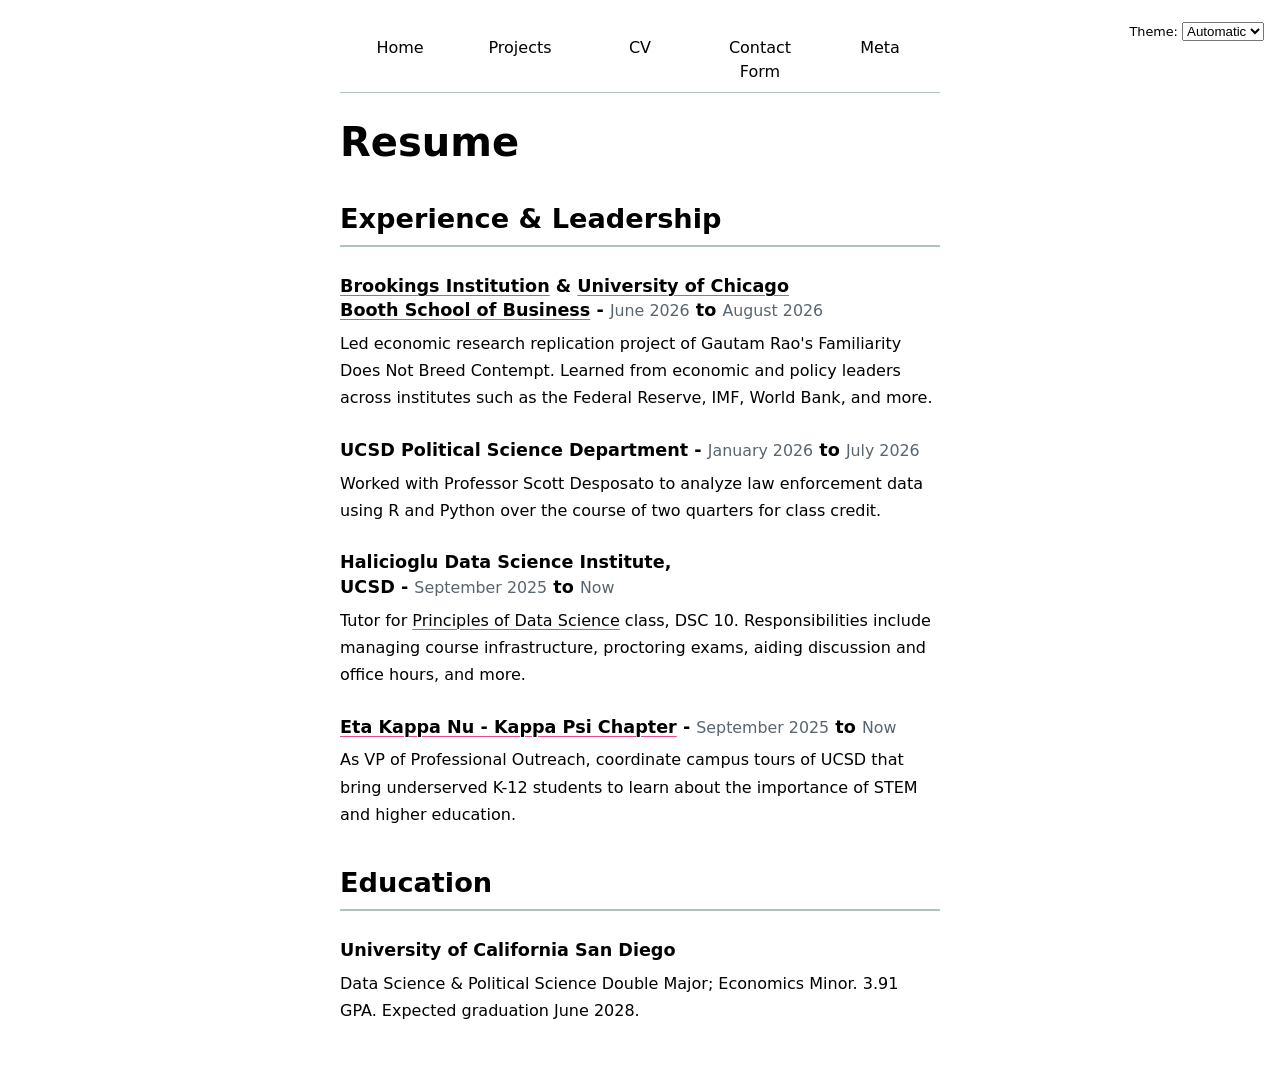
<file: cv/index.html>
<!DOCTYPE html>
<html lang="en">
<head>
    <meta charset="UTF-8">
    <meta name="viewport" content="width=device-width, initial-scale=1.0">
    <link rel="stylesheet" href="../style.css">
    <script src="../global.js" type="module"></script>
    <title>Document</title>
</head>
<!-- <nav>
    <ul>
        <li><a href="../index.html">Home</a></li>
        <li><a href="../projects/index.html">Projects</a></li>
        <li><a href="../contact/index.html">Contact Form</a></li>
        <li><a href="../cv/index.html">Resume</a></li>
    </ul>
</nav> -->
<h1>Resume</h1>
<section>
<h2>Experience & Leadership</h2>

<h3>
    <a href="https://www.brookings.edu">Brookings Institution</a> & <a href="https://www.chicagobooth.edu/">University of Chicago Booth School of Business</a> -
    <time datetime="2026-06">June 2026</time> to
    <time datetime="2026-08">August 2026</time>
</h3>
<p>Led economic research replication project of Gautam Rao's Familiarity Does Not Breed Contempt. 
    Learned from economic and policy leaders across institutes such as the Federal Reserve,
    IMF, World Bank, and more.
</p>

<h3>UCSD Political Science Department - 
    <time datetime="2026-01">January 2026</time> to
    <time datetime="2026-07">July 2026</time>
</h3>
<p> Worked with Professor Scott Desposato to analyze law enforcement data
    using R and Python over the course of two quarters for class credit.
</p>

<h3>Halicioglu Data Science Institute, UCSD - 
    <time datetime="2026-01">September 2025</time> to
    <time datetime="2026-10">Now</time>
</h3>
<p> Tutor for <a href="https://dsc10.com/">Principles of Data Science</a> class, DSC 10. Responsibilities 
    include managing course infrastructure, proctoring exams, aiding discussion
    and office hours, and more.
</p>

<h3><a href="https://hkn.ucsd.edu/">Eta Kappa Nu - Kappa Psi Chapter</a> - 
    <time datetime="2025-05">September 2025</time> to
    <time datetime="2026-10">Now</time>
</h3>
<p> As VP of Professional Outreach, coordinate campus tours of UCSD
    that bring underserved K-12 students to learn about the importance of 
    STEM and higher education.
</p>

</section>

<section>
    <h2>Education</h2>

    <h3>University of California San Diego</h3>
    <p>Data Science & Political Science Double Major; Economics Minor. 3.91 GPA.
        Expected graduation June 2028.
    </p>


</section>
<body>

</body>
</html>
</file>
<file: style.css>
:root {
  --color-accent: oklch(65% 50% 0);
  accent-color: var(--color-accent);
  color-scheme: light dark;
  
}

body {
  font: 100%/1.5 system-ui;
  max-width: 600px;
  margin-inline: auto;
  padding: 20px;
}

nav {
  display: flex;
  margin-bottom: 1em;
  border-bottom: 1px solid oklch(80% 3% 200);
  --border-color: oklch(50% 10% 200 / 40%);
  
}

nav a {
  flex: 1;
  text-align: center;
  text-decoration: none;
  color: inherit;
  padding: 0.5em;
}

nav a.current {
  border-bottom: 0.4em solid var(--border-color);
  padding-bottom: 0.1em;

  
}

nav a:hover {
  border-bottom: 0.4em solid var(--color-accent);
  padding-bottom: 0.1em;
  background-color: color-mix(in oklch, var(--color-accent), canvas 85%);

}

form {
  display: grid;
  grid-template-columns: 1fr;
  gap: 0.5em;
}

label {
  margin-top: 0.5em;
}

input,
textarea,
button {
  font: inherit;
  box-sizing: border-box;
  width: 100%;
}

textarea {
  min-height: 8em;
}


.color-scheme {
  position: absolute;
  top: 1rem;
  right: 1rem;
  font-size: 80%;
  font-family: inherit;
}



button {
  grid-column: 1 / -1;
}

img {
  max-width: 350px;
  width: 100%;
  height: auto;
}

.projects {
  display: grid;
  grid-template-columns: repeat(auto-fill, minmax(15em, 1fr));
  gap: 1em;
}

.projects article {
  display: grid;
  grid-row: span 4;
  grid-template-rows: subgrid;
  gap: 1em;
  margin: 0;
}

.project-year {
  font-family: Baskerville, "Baskerville Old Face", Georgia, serif;
  font-variant-numeric: oldstyle-nums;
}

.projects h2 {
  margin: 0;
}

h1 {
  font-size: 250%;
}

h1,
h2,
h3,
h4,
h5,
h6 {
  line-height: 1.1;
  text-wrap: balance;
}

/* Sections (CV) */
section {
  margin-block: 2.5em;
}

section h2 {
  font-size: 1.7em;
  border-bottom: 2px solid oklch(80% 3% 200);
  padding-bottom: 0.4em;
  margin-bottom: 1em;
}

section h3 {
  font-size: 1.1em;
  line-height: 1.4;
  margin-top: 1.5em;
  margin-bottom: 0.4em;
}

section p {
  margin-top: 0;
  margin-bottom: 1.5em;
  line-height: 1.7;
}

section a {
  color: inherit;
  text-decoration-color: var(--color-accent);
  text-decoration-thickness: 1px;
  text-underline-offset: 3px;
}

section a:hover {
  color: var(--color-accent);
}

time {
  color: oklch(50% 0.02 240);
  font-size: 0.9em;
  font-weight: normal;
}

#profile-stats dl {
  display: grid;
  grid-template-columns: repeat(4, 1fr);
  text-align: center;
}

#profile-stats dt {
  grid-row: 1;
}

#profile-stats dd {
  grid-row: 2;
  margin: 0; 
}


.legend-item {
  display: flex;
  align-items: center;
  gap: 0.4em;
}

.swatch {
  display: inline-block;
  width: 1em;
  aspect-ratio: 1;
  background-color: var(--color);
  border-radius: 50%;
}

.container {
  display: flex;
  align-items: center;
  gap: 2em;
  margin-bottom: 2em;
}

.projects-pie-plot {
  width: 12em;          
  max-width: 100%;
  flex-shrink: 0;
  margin-block: 0;
  overflow: visible;
  gap: 1em;
}

.legend {
  list-style: none;
  margin: 0;           
  padding: 1em;
  display: grid;
  grid-template-columns: repeat(auto-fill, minmax(9em, 1fr));
  gap: 1em;
  border: 1px solid grey;
  flex: 1
}

&:has(path:hover) {
  path:not(:hover) {
    opacity: 0.5;
  }
}

path {
  transition: 300ms;
}

.selected {
  --color: oklch(60% 45% 0) !important;

  &:is(path) {
    fill: var(--color);
  }
}

.selected {
  --color: oklch(60% 45% 0) !important;
}

path.selected {
  fill: var(--color);
}

path {
  cursor: pointer;
  transition: opacity 300ms;
}

.legend-item {
  cursor: pointer;
}

.searchBar{
  margin-bottom: 2em;
}

dl.stats {
  display: grid;
  grid-template-columns: repeat(auto-fit, minmax(160px, 1fr));
  gap: 1rem;
  margin: 1.5rem 0;
}

dl.stats dt {
  grid-row: 1;
  font-size: 0.75rem;
  font-weight: 600;
  text-transform: uppercase;
  letter-spacing: 0.05em;
  color: gray;
}

dl.stats dd {
  grid-row: 2;
  margin: 0;
  font-size: 2rem;
  font-weight: 600;
}

.gridlines line {
  stroke: currentColor;
  stroke-opacity: 0.15;
}

.gridlines .domain {
  display: none;
}

dl.info {
  display: grid;
  grid-template-columns: auto 1fr; /* dt in column 1, dd in column 2 */
  gap: 0.25em 1em;
  margin: 0;
}

dl.info dt {
  margin: 0;
  font-size: 0.85em;
  color: gray; /* labels less prominent */
}

dl.info dd {
  margin: 0;
  font-weight: 600; /* values stand out */
}

.tooltip {
  position: fixed;
  top: 1em;
  left: 1em;
}

circle {
  transition: 200ms;
  transform-origin: center;
  transform-box: fill-box;

  @starting-style {
  r: 0;
}

}

circle:hover {
  transform: scale(1.5);
}

dl.info {
  /* ... other styles ... */
  transition-duration: 500ms;
  transition-property: opacity, visibility;
}

dl.info[hidden]:not(:hover, :focus-within) {
  opacity: 0;
  visibility: hidden;
}

circle.selected {
  fill: #ff6b6b;
}

.slider-container {
  display: flex;
  margin-bottom: 1em;

  label {
    flex: 1;
    display: flex;
    align-items: baseline;
    gap: 0.5em;
  }

  input[type='range'] {
    flex: 1;
  }

  time {
    margin-left: auto;
  }
}

#files {
  display: grid;
  grid-template-columns: 1fr 4fr;

  > div {
    grid-column: 1 / -1;
    display: grid;
    grid-template-columns: subgrid;
  }

  dt {
    grid-column: 1;
  }

  dd {
    grid-column: 2;
  }
}

.loc {
  display: flex;
  width: 0.5em;
  aspect-ratio: 1;
  background: var(--color, steelblue);
  border-radius: 50%;
}

dd {
  grid-column: 2;
  display: flex;
  flex-wrap: wrap;
  align-items: start;
  align-content: start;
  gap: 0.15em;
  padding-top: 0.6em;
  margin-left: 0;
}


#scrolly-1 {
  position: relative;
  display: flex;
  gap: 1rem;

  > * {
    flex: 1;
  }
}

#scatter-story {
  position: relative;
}

#scatter-plot {
  position: sticky;
  top: 0;
  left: 0;
  bottom: auto;
  height: 50vh;
}
</file>
